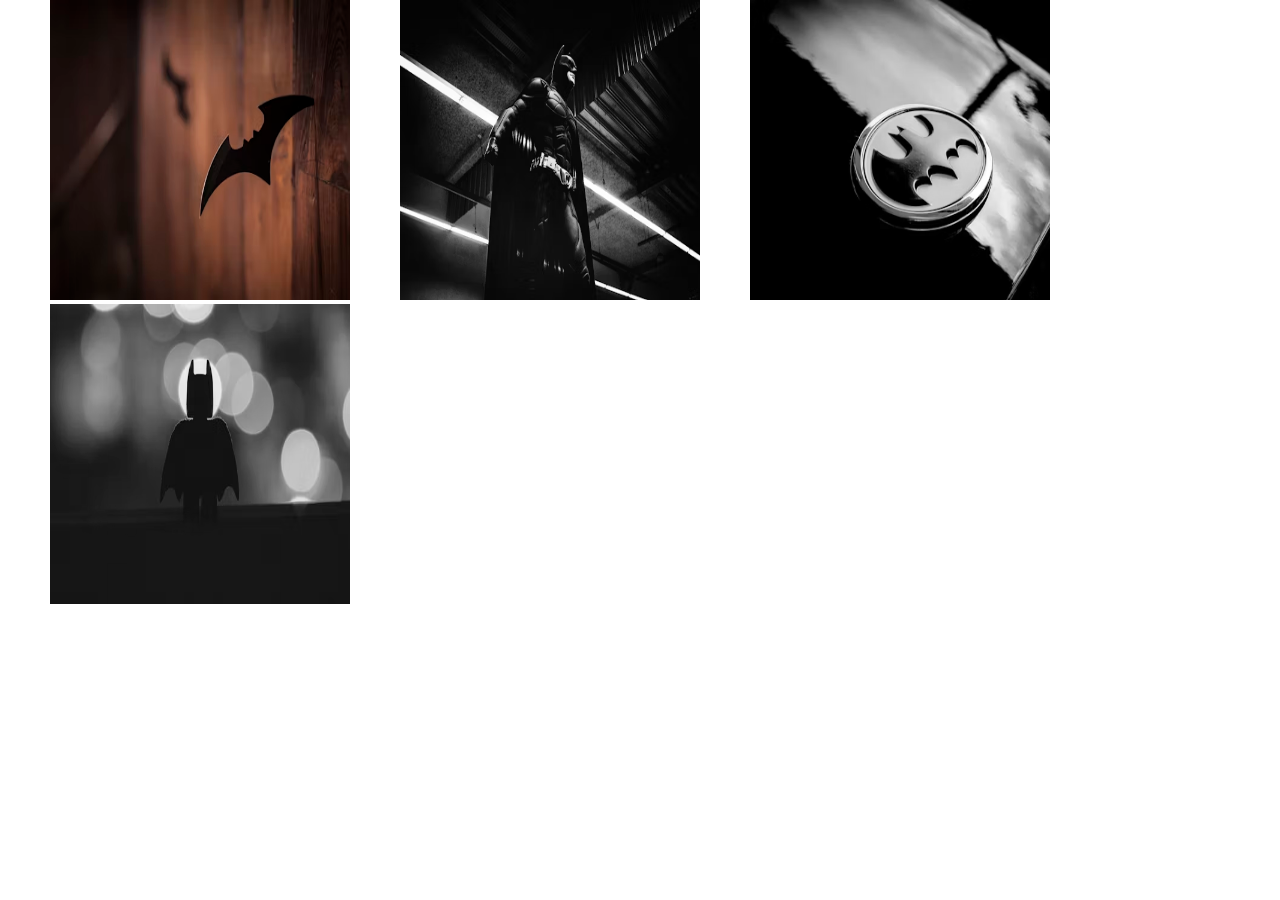
<file: Day5/hover.html>
<!DOCTYPE html>
<html lang="en">
<head>
    <meta charset="UTF-8">
    <meta name="viewport" content="width=device-width, initial-scale=1.0">
    <title>Document</title>
    <link rel="stylesheet" href="style.css">
</head>
<body>
    <div class="container">
        <div class="box1">
            <img src="photo-1497124401559-3e75ec2ed794.avif" alt="">
        </div>
        <div class="box1">
            <img src="photo-1509347528160-9a9e33742cdb.avif" alt="">
        </div>
        <div class="box1">
             <img src="photo-1600480505021-e9cfb05527f1.avif" alt="">
        </div>
        <div class="box1">
            <img src="photo-1612916628677-475f676a6adf.avif" alt="">
        </div>
    </div>
</body>
</html>
</file>
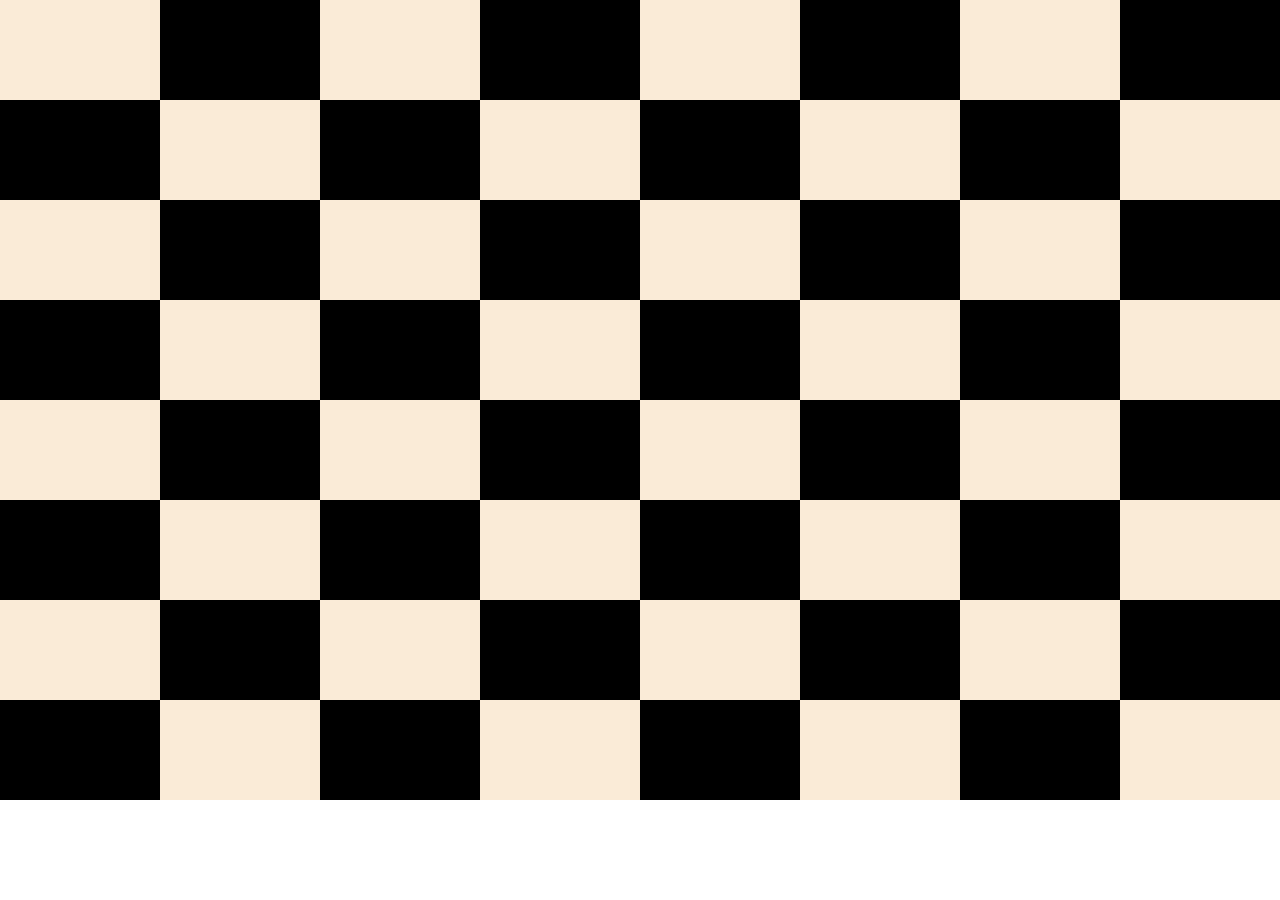
<file: Day5/chessboard/chessboard.html>
<!DOCTYPE html>
<html lang="en">
<head>
    <meta charset="UTF-8">
    <meta name="viewport" content="width=device-width, initial-scale=1.0">
    <title>Document</title>
    <link rel="stylesheet" href="style.css">
</head>
<body>
    <div>
    <div class="box1">
        <div class="white"></div>
        <div class="black"></div>
        <div class="white"></div>
        <div class="black"></div>
        <div class="white"></div>
        <div class="black"></div>
        <div class="white"></div>
        <div class="black"></div>
    </div>
    <div class="box2">
        <div class="black"></div>
        <div class="white"></div>
        <div class="black"></div>
        <div class="white"></div>
        <div class="black"></div>
        <div class="white"></div>
        <div class="black"></div>
        <div class="white"></div>
    </div>
    <div class="box1">
        <div class="white"></div>
        <div class="black"></div>
        <div class="white"></div>
        <div class="black"></div>
        <div class="white"></div>
        <div class="black"></div>
        <div class="white"></div>
        <div class="black"></div>
    </div>
    <div class="box2">
        <div class="black"></div>
        <div class="white"></div>
        <div class="black"></div>
        <div class="white"></div>
        <div class="black"></div>
        <div class="white"></div>
        <div class="black"></div>
        <div class="white"></div>
    </div>
    <div class="box1">
        <div class="white"></div>
        <div class="black"></div>
        <div class="white"></div>
        <div class="black"></div>
        <div class="white"></div>
        <div class="black"></div>
        <div class="white"></div>
        <div class="black"></div>
    </div>
    <div class="box2">
        <div class="black"></div>
        <div class="white"></div>
        <div class="black"></div>
        <div class="white"></div>
        <div class="black"></div>
        <div class="white"></div>
        <div class="black"></div>
        <div class="white"></div>
    </div>
    <div class="box1">
        <div class="white"></div>
        <div class="black"></div>
        <div class="white"></div>
        <div class="black"></div>
        <div class="white"></div>
        <div class="black"></div>
        <div class="white"></div>
        <div class="black"></div>
    </div>
    <div class="box2">
        <div class="black"></div>
        <div class="white"></div>
        <div class="black"></div>
        <div class="white"></div>
        <div class="black"></div>
        <div class="white"></div>
        <div class="black"></div>
        <div class="white"></div>
    </div>
</div>
</body>
</html>
</file>
<file: Day5/style.css>
*
{
    padding: 0%;
    margin: 0%;
    box-sizing: border-box;
}
.container
{
    height: 300px;
    width: 100%;
    float: left;
}
.box1
{
float: left;
margin: auto;
}
.box1 img
{
height: 300px;
width: 350px;
padding-left: 50px;
filter: grayscale(100);

}
.box1 img:hover
{
    filter: grayscale(0);
 
    
}
.container:hover.box1
{
    display: block;
    transition-duration: 1s;
}
</file>
<file: Day5/chessboard/style.css>
*
{
    padding: 0%;
    margin: 0%;
    box-sizing: border-box;
}

.box1
{
    height: 100px;
    width: 100%;
    float: left;
    margin: auto;
}
.box1 .black
{
    height: 100px;
    width: 12.5%;
    background-color: black;
    float: left;
}
.box1 .white
{
    height: 100px;
    width: 12.5%;
    background-color: antiquewhite;
    float: left;
}
.box2
{
    height: 100px;
    width: 100%;
    float: left;
    margin: auto;
}
.box2 .black
{
    height: 100px;
    width: 12.5%;
    background-color: black;
    float: left;
}
.box2 .white
{
    height: 100px;
    width: 12.5%;
    background-color: antiquewhite;
    float: left;
}
</file>
